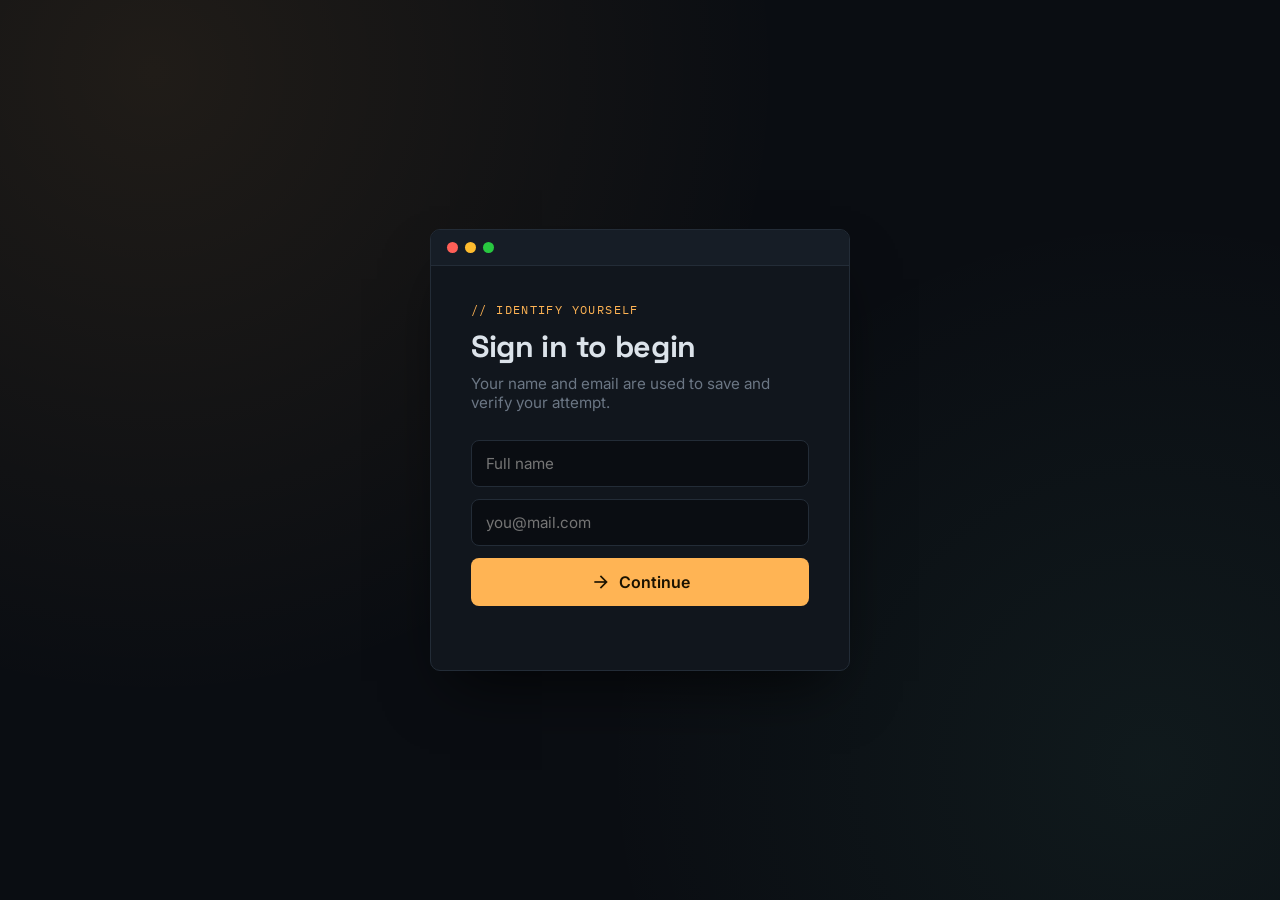
<file: index.html>
<!DOCTYPE html>
<html lang="en">
<head>
  <meta charset="UTF-8">
  <meta name="viewport" content="width=device-width, initial-scale=1.0">
  <title>exam.run — Dev Quiz</title>
  <link href="https://fonts.googleapis.com/icon?family=Material+Icons" rel="stylesheet">
  <link rel="preconnect" href="https://fonts.googleapis.com">
  <link href="https://fonts.googleapis.com/css2?family=Space+Grotesk:wght@500;600;700&family=IBM+Plex+Mono:wght@400;500;600;700&family=Inter:wght@400;500;600&display=swap" rel="stylesheet">
  <style>
    :root {
      --bg: #0a0d12;
      --surface: #11161d;
      --surface-2: #161d26;
      --border: #232c37;
      --text: #dce3ea;
      --text-dim: #6b7684;
      --accent: #ffb454;
      --accent-dim: rgba(255,180,84,0.12);
      --mint: #6fe3c4;
      --red: #ff6b6b;
      --dot-red: #ff5f57;
      --dot-yellow: #febc2e;
      --dot-green: #28c840;
      --font-display: 'Space Grotesk', sans-serif;
      --font-mono: 'IBM Plex Mono', monospace;
      --font-body: 'Inter', sans-serif;
    }
    * { margin:0; padding:0; box-sizing:border-box; }
    body {
      font-family: var(--font-body);
      min-height: 100vh;
      display: flex;
      justify-content: center;
      align-items: center;
      background:
        radial-gradient(circle at 12% 8%, rgba(255,180,84,0.09), transparent 45%),
        radial-gradient(circle at 90% 85%, rgba(111,227,196,0.06), transparent 40%),
        var(--bg);
      padding: 24px;
      color: var(--text);
    }
    ::selection { background: var(--accent-dim); color: var(--accent); }

    /* ===== Terminal chrome ===== */
    .term {
      background: var(--surface);
      border: 1px solid var(--border);
      border-radius: 10px;
      box-shadow: 0 30px 60px -20px rgba(0,0,0,0.7);
      overflow: hidden;
      animation: fadeUp 0.6s ease;
    }
    @keyframes fadeUp {
      0% { opacity:0; transform:translateY(18px); }
      100% { opacity:1; transform:translateY(0); }
    }
    .term-bar {
      display:flex; align-items:center; gap:10px;
      padding:12px 16px;
      background: var(--surface-2);
      border-bottom: 1px solid var(--border);
    }
    .term-dots { display:flex; gap:7px; }
    .term-dots span { width:11px; height:11px; border-radius:50%; display:block; }
    .term-dots .r { background: var(--dot-red); }
    .term-dots .y { background: var(--dot-yellow); }
    .term-dots .g { background: var(--dot-green); }
    .term-path {
      font-family: var(--font-mono);
      font-size: 0.78rem;
      color: var(--text-dim);
      letter-spacing: 0.02em;
    }
    .term-path .blink {
      display:inline-block; width:7px; height:1em; margin-left:2px;
      background: var(--accent); vertical-align:-2px;
      animation: blink 1s step-start infinite;
    }
    @keyframes blink { 50% { opacity:0; } }

    .term-body { padding: 36px 40px; }
    @media (max-width:600px) { .term-body { padding: 26px 20px; } }

    .container { max-width: 780px; width: 100%; }
    .login-container { max-width: 420px; width: 100%; }

    .eyebrow {
      font-family: var(--font-mono);
      font-size: 0.72rem;
      color: var(--accent);
      letter-spacing: 0.12em;
      text-transform: uppercase;
      margin-bottom: 10px;
    }
    h1 {
      font-family: var(--font-display);
      font-weight: 700;
      font-size: 1.9rem;
      margin-bottom: 8px;
      letter-spacing: -0.01em;
    }
    .subhead { color: var(--text-dim); margin-bottom: 28px; font-size:0.95rem; }

    .user-badge {
      display: flex; justify-content:center; align-items:center; gap:10px; flex-wrap:wrap;
      background: var(--surface-2); padding:9px 18px; border-radius:8px;
      border:1px solid var(--border);
      font-family: var(--font-mono); font-size:0.82rem;
    }
    .user-badge .material-icons { font-size:18px; color: var(--accent); }
    .user-badge .verified { color: var(--mint); font-size:0.76rem; }

    /* ===== Progress ===== */
    .progress-wrap {
      margin: 22px 0 26px 0;
    }
    .progress-meta {
      display:flex; justify-content:space-between; align-items:baseline;
      font-family: var(--font-mono); font-size:0.76rem; color: var(--text-dim);
      margin-bottom:8px;
    }
    .progress-meta .pct { color: var(--accent); font-weight:600; }
    .progress-track {
      height:6px; border-radius:4px; background: var(--surface-2);
      border:1px solid var(--border); overflow:hidden;
    }
    .progress-fill {
      height:100%; width:0%; border-radius:4px;
      background: linear-gradient(90deg, var(--accent), var(--mint));
      transition: width 0.3s ease;
    }

    .timer-badge {
      display:flex; align-items:center; justify-content:center; gap:8px;
      background: var(--surface-2); padding:9px 18px; border-radius:8px;
      margin:0 auto 20px auto; width:fit-content; border:1px solid var(--border);
      font-family: var(--font-mono);
    }
    .timer-badge .material-icons { font-size:18px; color: var(--accent); }
    .timer-badge #timerDisplay { font-weight:600; font-size:1rem; color: var(--text); letter-spacing:0.03em; }
    .timer-badge #timerDisplay.warning { color: var(--accent); }
    .timer-badge #timerDisplay.danger { color: var(--red); animation:pulseTimer 0.6s infinite; }
    @keyframes pulseTimer { 0%,100% { opacity:1; } 50% { opacity:0.5; } }

    .question {
      background: var(--surface-2);
      padding:18px 20px 20px 20px;
      border-radius:10px;
      margin-bottom:14px;
      border:1px solid var(--border);
      border-left: 2px solid var(--accent);
      position: relative;
      transition: border-color 0.15s ease;
    }
    .question:focus-within { border-color: var(--accent); }
    .q-tag {
      font-family: var(--font-mono);
      font-size:0.7rem;
      color: var(--accent);
      letter-spacing: 0.08em;
      display:block;
      margin-bottom:6px;
    }
    .question label { display:block; font-weight:500; margin-bottom:10px; font-size:0.96rem; line-height:1.4; }
    .question code {
      font-family: var(--font-mono);
      background: rgba(255,180,84,0.1);
      color: var(--accent);
      padding: 1px 5px;
      border-radius: 4px;
      font-size: 0.88em;
    }
    .question input, .question select {
      width:100%; padding:12px 14px;
      background: var(--bg); border:1px solid var(--border);
      border-radius:8px; color: var(--text); font-size:0.95rem; outline:none;
      font-family: var(--font-body);
    }
    .question input:focus, .question select:focus { border-color: var(--accent); box-shadow:0 0 0 3px var(--accent-dim); }
    .question input:disabled, .question select:disabled { opacity:0.5; cursor:not-allowed; }

    .btn {
      width:100%; padding:14px; background: var(--accent); border:none; border-radius:8px;
      color:#1a1200; font-weight:600; font-size:1rem; cursor:pointer;
      display:flex; align-items:center; justify-content:center; gap:8px;
      transition: background 0.15s, transform 0.1s;
      font-family: var(--font-body);
    }
    .btn .material-icons { font-size: 20px; }
    .btn:hover { background:#ffc478; }
    .btn:active { transform:scale(0.98); }
    .btn:disabled { opacity:0.5; cursor:not-allowed; }
    .btn-outline { background:transparent; border:1px solid var(--border); color: var(--text); }
    .btn-outline:hover { background: var(--surface-2); }
    .logout-btn { background: var(--red); color:#1a0000; }
    .logout-btn:hover { background:#ff8787; }

    .results-box {
      margin-top:26px; padding:24px; border-radius:10px;
      background: var(--surface-2); border:1px solid var(--border);   
      display:none;
    }
    .results-box .score {
      font-family: var(--font-display);
      font-size:2.4rem; font-weight:700; text-align:center;
    }
    .results-box .score.pass { color: var(--mint); }
    .results-box .score.fail { color: var(--red); }
    .status-line { text-align:center; margin-top:6px; font-family: var(--font-mono); font-size:0.85rem; color: var(--text-dim); }
    .answer-review { margin-top:20px; }
    .answer-review .item {
      display:flex; justify-content:space-between; gap:12px; padding:9px 0;
      border-bottom:1px solid var(--border);
      font-size:0.88rem;
    }
    .answer-review .item span:first-child { color: var(--text-dim); }
    .answer-review .item .correct { color: var(--mint); }
    .answer-review .item .incorrect { color: var(--red); }

    .start-panel {
      background: var(--surface-2); border:1px solid var(--border); border-radius:10px;
      padding:24px; margin-bottom:20px; text-align:center;
    }
    .start-panel p { color: var(--text-dim); line-height:1.7; font-size:0.92rem; }
    .start-panel strong { color: var(--text); font-weight:600; }
    .start-panel strong.warn { color: var(--red); }

    /* Login */
    .login-container input {
      width:100%; padding:13px 14px; background: var(--bg);
      border:1px solid var(--border); border-radius:8px;
      color: var(--text); font-size:0.95rem; margin-bottom:12px;
      font-family: var(--font-body);
    }
    .login-container input:focus { border-color: var(--accent); outline:none; box-shadow:0 0 0 3px var(--accent-dim); }
    .err { color: var(--red); text-align:center; margin-top:12px; font-size:0.85rem; font-family: var(--font-mono); min-height: 1.2em; }
  </style>
</head>
<body>

<!-- ===== LOGIN ===== -->
<div id="loginPage" class="login-container">
  <div class="term">
    <div class="term-bar">
      <div class="term-dots"><span class="r"></span><span class="y"></span><span class="g"></span></div>
    </div>
    <div class="term-body">
      <div class="eyebrow">// identify yourself</div>
      <h1>Sign in to begin</h1>
      <p class="subhead">Your name and email are used to save and verify your attempt.</p>
      <input type="text" id="nameInput" placeholder="Full name" autocomplete="name" required>
      <input type="email" id="emailInput" placeholder="you@mail.com" autocomplete="email" required>
      <button class="btn" onclick="verifyAndLogin()">
        <span class="material-icons">arrow_forward</span> Continue
      </button>
      <div id="loginMessage" class="err"></div>
    </div>
  </div>
</div>

<!-- ===== QUIZ ===== -->
<div id="quizPage" class="container term" style="display:none;">
  <div class="term-bar" style="justify-content:space-between;">
    <div style="display:flex;align-items:center;gap:10px;">
      <div class="term-dots"><span class="r"></span><span class="y"></span><span class="g"></span></div>
      <div class="term-path" id="termPath">exam.run<span class="blink"></span></div>
    </div>
    <button class="btn btn-outline logout-btn" onclick="userLogout()" style="width:auto;padding:6px 14px;font-size:0.82rem;">
      <span class="material-icons" style="font-size:16px;">logout</span> Logout
    </button>
  </div>

  <div class="term-body">
    <div style="margin-bottom:22px;">
      <div class="user-badge">
        <span class="material-icons">account_circle</span>
        <span id="userNameDisplay"></span>
        <span style="color:var(--text-dim);">·</span>
        <span id="userEmailDisplay" style="color:var(--text-dim);"></span>
        <span class="verified">✓ verified</span>
      </div>
    </div>

    <div class="eyebrow">// dev fundamentals</div>
    <h1>Dev Quiz</h1>
    <p class="subhead">15 questions — answer all to see your score.</p>

    <div id="startScreen" class="start-panel">
      <p>You'll have <strong>20 minutes</strong> to answer all 15 questions. The countdown starts the moment you click Start. If time runs out before you submit, the quiz will auto-submit and you'll be <strong class="warn">disqualified</strong>.</p>
      <button class="btn" onclick="beginExam()" style="max-width:260px;margin:20px auto 0 auto;">
        <span class="material-icons">play_arrow</span> Start Exam
      </button>
    </div>

    <div class="timer-badge" id="timerBadge" style="display:none;">
      <span class="material-icons">timer</span>
      <span id="timerDisplay">20:00</span>
      <span style="color:var(--text-dim);font-size:0.78rem;">time left</span>
    </div>

    <div class="progress-wrap" id="progressWrap" style="display:none;">
      <div class="progress-meta">
        <span>building…</span>
        <span><span class="pct" id="progressCount">0/15</span> answered</span>
      </div>
      <div class="progress-track"><div class="progress-fill" id="progressFill"></div></div>
    </div>

    <form id="quizForm" style="display:none;">
      <div class="question">
        <span class="q-tag">Q01</span>
        <label>What is the time complexity of binary search in a sorted array?</label>
        <select name="q1" required>
          <option value="">Select…</option>
          <option value="O(n)">O(n)</option>
          <option value="O(log n)">O(log n)</option>
          <option value="O(n²)">O(n²)</option>
          <option value="O(1)">O(1)</option>
        </select>
      </div>

      <div class="question">
        <span class="q-tag">Q02</span>
        <label>What does the <code>this</code> keyword refer to in JavaScript?</label>
        <select name="q2" required>
          <option value="">Select…</option>
          <option value="The current function">The current function</option>
          <option value="The object that owns the current execution context">The object that owns the current execution context</option>
          <option value="The global scope">The global scope</option>
          <option value="The parent function">The parent function</option>
        </select>
      </div>

      <div class="question">
        <span class="q-tag">Q03</span>
        <label>What is BACKEND?</label>
        <input type="text" name="q3" placeholder="Your answer" required>
      </div>

      <div class="question">
        <span class="q-tag">Q04</span>
        <label>What is WEB DEVELOPMENT?</label>
        <input type="text" name="q4" placeholder="Your answer" required>
      </div>

      <div class="question">
        <span class="q-tag">Q05</span>
        <label>What is FLUTTER?</label>
        <input type="text" name="q5" placeholder="Your answer" required>
      </div>

      <div class="question">
        <span class="q-tag">Q06</span>
        <label>What does SQL stand for?</label>
        <input type="text" name="q6" placeholder="Your answer" required>
      </div>

      <div class="question">
        <span class="q-tag">Q07</span>
        <label>Which HTTP method is used to update a resource?</label>
        <select name="q7" required>
          <option value="">Select…</option>
          <option value="GET">GET</option>
          <option value="POST">POST</option>
          <option value="PUT">PUT</option>
          <option value="DELETE">DELETE</option>
        </select>
      </div>

      <div class="question">
        <span class="q-tag">Q08</span>
        <label>What is the output of <code>typeof null</code> in JavaScript?</label>
        <input type="text" name="q8" placeholder="Your answer" required>
      </div>

      <div class="question">
        <span class="q-tag">Q09</span>
        <label>Which of the following is a NoSQL database?</label>
        <select name="q9" required>
          <option value="">Select…</option>
          <option value="MySQL">MySQL</option>
          <option value="PostgreSQL">PostgreSQL</option>
          <option value="MongoDB">MongoDB</option>
          <option value="Oracle">Oracle</option>
        </select>
      </div>

      <div class="question">
        <span class="q-tag">Q10</span>
        <label>What is the purpose of the <code>async</code> keyword in JavaScript?</label>
        <input type="text" name="q10" placeholder="Your answer" required>
      </div>

      <div class="question">
        <span class="q-tag">Q11</span>
        <label>What does CSS stand for?</label>
        <input type="text" name="q11" placeholder="Your answer" required>
      </div>

      <div class="question">
        <span class="q-tag">Q12</span>
        <label>Which data structure operates on a Last-In-First-Out (LIFO) basis?</label>
        <select name="q12" required>
          <option value="">Select…</option>
          <option value="Queue">Queue</option>
          <option value="Stack">Stack</option>
          <option value="Array">Array</option>
          <option value="Tree">Tree</option>
        </select>
      </div>

      <div class="question">
        <span class="q-tag">Q13</span>
        <label>What is GIT?</label>
        <input type="text" name="q13" placeholder="Your answer" required>
      </div>

      <div class="question">
        <span class="q-tag">Q14</span>
        <label>Which symbol is used for single-line comments in JavaScript?</label>
        <select name="q14" required>
          <option value="">Select…</option>
          <option value="&lt;!-- --&gt;">&lt;!-- --&gt;</option>
          <option value="/* */">/* */</option>
          <option value="//">//</option>
          <option value="#">#</option>
        </select>
      </div>

      <div class="question">
        <span class="q-tag">Q15</span>
        <label>What does API stand for?</label>
        <input type="text" name="q15" placeholder="Your answer" required>
      </div>

      <button type="submit" id="submitBtn" class="btn">
        <span class="material-icons">send</span> Submit Quiz
      </button>
    </form>

    <!-- Results -->
    <div id="results" class="results-box">
      <div class="score" id="scoreDisplay"></div>
      <div class="status-line" id="statusLine"></div>
      <div id="answerKey" class="answer-review"></div>
    </div>
  </div>
</div>

<script>
  // =============================================
  // LOGIN
  // =============================================
  let verifiedName = '';
  let verifiedEmail = '';

  function isValidEmail(email) {
    return /^[^\s@]+@[^\s@]+\.[^\s@]+$/.test(email);
  }

  function verifyAndLogin() {
    const name = document.getElementById('nameInput').value.trim();
    const email = document.getElementById('emailInput').value.trim();
    const msg = document.getElementById('loginMessage');
    msg.textContent = '';
    if (!name) { msg.textContent = '✗ Please enter your name.'; return; }
    if (!email) { msg.textContent = '✗ Please enter your email.'; return; }
    if (!isValidEmail(email)) { msg.textContent = '✗ Invalid email format.'; return; }

    verifiedName = name;
    verifiedEmail = email;
    localStorage.setItem('currentUserName', name);
    localStorage.setItem('currentUserEmail', email);
    sessionStorage.setItem('quizUserName', name);
    sessionStorage.setItem('quizUserEmail', email);
    localStorage.setItem('userLoginTime', new Date().toISOString());
    localStorage.setItem('userStatus', 'active');

    document.getElementById('loginPage').style.display = 'none';
    document.getElementById('quizPage').style.display = 'block';
    document.getElementById('userNameDisplay').textContent = name;
    document.getElementById('userEmailDisplay').textContent = email;
    loadSavedQuizData();
    showAppropriateScreen();
  }

  function userLogout() {
    sessionStorage.removeItem('quizUserName');
    sessionStorage.removeItem('quizUserEmail');
    localStorage.removeItem('currentUserName');
    localStorage.removeItem('currentUserEmail');
    verifiedName = '';
    verifiedEmail = '';
    stopTimer();
    updateTimerDisplay(TIMER_DURATION);
    timerDisplay.classList.remove('warning', 'danger');
    disqualifiedFlag = false;
    document.getElementById('startScreen').style.display = 'block';
    document.getElementById('timerBadge').style.display = 'none';
    document.getElementById('progressWrap').style.display = 'none';
    document.getElementById('quizPage').style.display = 'none';
    document.getElementById('loginPage').style.display = 'block';
    document.getElementById('nameInput').value = '';
    document.getElementById('emailInput').value = '';
    document.getElementById('results').style.display = 'none';
    document.getElementById('submitBtn').disabled = false;
    document.getElementById('submitBtn').innerHTML = '<span class="material-icons">send</span> Submit Quiz';
    document.querySelectorAll('#quizForm input, #quizForm select').forEach(el => el.disabled = false);
    document.getElementById('quizForm').reset();
    document.getElementById('quizForm').style.display = 'none';
    updateProgress();
    setTermPath('exam.run');
  }

  function setTermPath(text) {
    const el = document.getElementById('termPath');
    if (el) el.innerHTML = text + '<span class="blink"></span>';
  }

  // =============================================
  // TIMER
  // =============================================
  const TIMER_DURATION_MIN = 20; // 20 minutes for 15 questions
  const TIMER_DURATION = TIMER_DURATION_MIN * 60; // seconds
  const timerDisplay = document.getElementById('timerDisplay');
  let timerInterval = null;
  let timerEndAt = null;
  let disqualifiedFlag = false;

  function beginExam() {
    disqualifiedFlag = false;
    document.getElementById('startScreen').style.display = 'none';
    document.getElementById('timerBadge').style.display = 'flex';
    document.getElementById('progressWrap').style.display = 'block';
    quizForm.style.display = 'block';
    updateProgress();
    setTermPath('exam.run — in progress');
    startTimer();
  }

  function showAppropriateScreen() {
    const startScreen = document.getElementById('startScreen');
    const timerBadge = document.getElementById('timerBadge');
    const progressWrap = document.getElementById('progressWrap');
    if (submitBtn.disabled) {
      startScreen.style.display = 'none';
      timerBadge.style.display = 'none';
      progressWrap.style.display = 'none';
      quizForm.style.display = 'block';
      setTermPath('results.log');
    } else {
      startScreen.style.display = 'block';
      timerBadge.style.display = 'none';
      progressWrap.style.display = 'none';
      quizForm.style.display = 'none';
      setTermPath('exam.run');
    }
  }

  function formatTime(totalSeconds) {
    const s = Math.max(0, Math.ceil(totalSeconds));
    const mm = Math.floor(s / 60).toString().padStart(2, '0');
    const ss = (s % 60).toString().padStart(2, '0');
    return `${mm}:${ss}`;
  }

  function updateTimerDisplay(secondsLeft) {
    timerDisplay.textContent = formatTime(secondsLeft);
    timerDisplay.classList.toggle('warning', secondsLeft <= 300 && secondsLeft > 60);
    timerDisplay.classList.toggle('danger', secondsLeft <= 60);
  }

  function startTimer() {
    stopTimer();
    timerEndAt = Date.now() + TIMER_DURATION * 1000;
    updateTimerDisplay(TIMER_DURATION);
    timerInterval = setInterval(() => {
      const secondsLeft = (timerEndAt - Date.now()) / 1000;
      if (secondsLeft <= 0) {
        timerDisplay.textContent = "Time's up";
        timerDisplay.classList.remove('warning');
        timerDisplay.classList.add('danger');
        stopTimer();
        autoSubmitOnTimeout();
        return;
      }
      updateTimerDisplay(secondsLeft);
    }, 250);
  }

  function stopTimer() {
    if (timerInterval) {
      clearInterval(timerInterval);
      timerInterval = null;
    }
  }

  function autoSubmitOnTimeout() {
    if (submitBtn.disabled) return;
    disqualifiedFlag = true;
    document.querySelectorAll('#quizForm input, #quizForm select').forEach(el => {
      if (el.value && el.value.trim() !== '') return;
      if (el.tagName === 'SELECT') {
        const realOption = Array.from(el.options).find(o => o.value.trim() !== '');
        el.value = realOption ? realOption.value : '—';
      } else {
        el.value = '—';
      }
    });
    quizForm.requestSubmit ? quizForm.requestSubmit() : quizForm.dispatchEvent(new Event('submit', { cancelable: true }));
  }

  // =============================================
  // PROGRESS
  // =============================================
  const TOTAL_QUESTIONS = 15;
  function updateProgress() {
    const fields = Array.from(quizForm.querySelectorAll('input, select'));
    const filled = fields.filter(el => el.value && el.value.trim() !== '').length;
    const pct = Math.round((filled / TOTAL_QUESTIONS) * 100);
    const fill = document.getElementById('progressFill');
    const count = document.getElementById('progressCount');
    if (fill) fill.style.width = pct + '%';
    if (count) count.textContent = `${filled}/${TOTAL_QUESTIONS}`;
  }

  // =============================================
  // QUIZ LOGIC
  // =============================================
  const quizForm = document.getElementById('quizForm');
  const submitBtn = document.getElementById('submitBtn');
  const resultsDiv = document.getElementById('results');
  const scoreDisplay = document.getElementById('scoreDisplay');
  const statusLine = document.getElementById('statusLine');
  const answerKey = document.getElementById('answerKey');
  const STORAGE_KEY = 'quizUsers';

  quizForm.addEventListener('input', updateProgress);

  const correctAnswers = {
    q1: "O(log n)",
    q2: "The object that owns the current execution context",
    q3: "server side",
    q4: "building websites",
    q5: "mobile app framework",
    q6: "structured query language",
    q7: "PUT",
    q8: "object",
    q9: "MongoDB",
    q10: "to make a function asynchronous",
    q11: "cascading style sheets",
    q12: "Stack",
    q13: "version control system",
    q14: "//",
    q15: "application programming interface"
  };

  const alternatives = {
    q3: ["backend", "server-side", "server side", "back end", "server development"],
    q4: ["web development", "creating websites", "website development", "frontend and backend", "building web applications"],
    q5: ["flutter", "mobile development", "ui framework", "google framework", "cross platform framework"],
    q6: ["sql", "structured query", "query language"],
    q8: ["object", "null object", "typeof null is object"],
    q10: ["async", "asynchronous", "to make a function return a promise", "to enable await"],
    q11: ["css", "cascading style sheets"],
    q13: ["version control", "git", "source code management"],
    q15: ["application programming interface", "api"]
  };

  const SELECT_QUESTIONS = ['q1','q2','q7','q9','q12','q14'];

  function checkAnswer(qKey, userAns) {
    const u = userAns.toLowerCase().trim();
    const expected = correctAnswers[qKey];
    const alts = alternatives[qKey] || [];
    if (SELECT_QUESTIONS.includes(qKey)) {
      return { correct: u === expected.toLowerCase().trim(), expected };
    }
    const all = [expected, ...alts];
    return { correct: all.some(a => u === a.toLowerCase().trim()), expected };
  }

  function getUsers() {
    try { return JSON.parse(localStorage.getItem(STORAGE_KEY)) || []; } catch { return []; }
  }
  function saveUsers(users) { localStorage.setItem(STORAGE_KEY, JSON.stringify(users)); }

  function saveQuizData(formData) {
    let users = getUsers();
    let correctCount = 0;
    const answers = {};
    Object.keys(formData).forEach(key => {
      if (['email','name','timestamp','status','disqualified'].includes(key)) return;
      const res = checkAnswer(key, formData[key]);
      if (res.correct) correctCount++;
      answers[key] = { userAnswer: formData[key], isCorrect: res.correct, expected: res.expected };
    });
    const total = TOTAL_QUESTIONS;
    const score = correctCount;
    const percentage = (score/total)*100;
    const disqualified = formData.disqualified === 'true';
    const passed = !disqualified && percentage >= 50;
    const existing = users.findIndex(u => u.email === formData.email);
    const userData = {
      id: Date.now(),
      name: formData.name || 'No name',
      email: formData.email || 'unknown@email.com',
      answers,
      score,
      totalQuestions: total,
      percentage,
      passed,
      disqualified,
      status: formData.status || 'active',
      submittedAt: new Date().toISOString(),
      timestamp: formData.timestamp || new Date().toISOString()
    };
    if (existing !== -1) users[existing] = { ...users[existing], ...userData };
    else users.push(userData);
    saveUsers(users);
    return userData;
  }

  function loadSavedQuizData() {
    const users = getUsers();
    const email = verifiedEmail || sessionStorage.getItem('quizUserEmail') || '';
    if (!email) return;
    const user = users.find(u => u.email === email);
    if (!user) return;
    const fields = quizForm.querySelectorAll('input, select');
    fields.forEach(el => {
      if (user.answers && user.answers[el.name]) {
        el.value = user.answers[el.name].userAnswer || '';
        el.disabled = true;
      }
    });
    if (user.answers) {
      submitBtn.disabled = true;
      submitBtn.innerHTML = user.disqualified
        ? '<span class="material-icons">block</span> Disqualified'
        : '<span class="material-icons">check_circle</span> Submitted';
      showResults(user);
    }
    updateProgress();
  }

  function showResults(userData) {
    const total = userData.totalQuestions || TOTAL_QUESTIONS;
    const score = userData.score || 0;
    const percentage = userData.percentage || 0;
    const passed = userData.passed;
    const disqualified = userData.disqualified;
    let statusCls, statusText;
    if (disqualified) {
      statusCls = 'fail';
      statusText = '⛔ disqualified — time expired';
    } else {
      statusCls = passed ? 'pass' : 'fail';
      statusText = passed ? '✓ passed' : '✗ failed';
    }
    scoreDisplay.textContent = `${score}/${total} · ${Math.round(percentage)}%`;
    scoreDisplay.className = `score ${statusCls}`;
    statusLine.textContent = statusText;
    let html = '';
    const labels = {
      q1:'01. Binary search complexity', q2:'02. "this" keyword', q3:'03. Backend',
      q4:'04. Web development', q5:'05. Flutter', q6:'06. SQL stands for',
      q7:'07. HTTP update method', q8:'08. typeof null', q9:'09. NoSQL database',
      q10:'10. async keyword', q11:'11. CSS stands for', q12:'12. LIFO data structure',
      q13:'13. Git definition', q14:'14. JS single-line comment', q15:'15. API definition'
    };
    if (userData.answers) {
      Object.keys(userData.answers).forEach(key => {
        const a = userData.answers[key];
        const icon = a.isCorrect ? '✔' : '✗';
        const cls = a.isCorrect ? 'correct' : 'incorrect';
        html += `<div class="item"><span>${labels[key]||key}</span><span class="${cls}">${icon} ${a.userAnswer||'–'}</span></div>`;
      });
    }
    answerKey.innerHTML = html;
    resultsDiv.style.display = 'block';
  }

  quizForm.addEventListener('submit', function(e) {
    e.preventDefault();
    stopTimer();
    const formData = Object.fromEntries(new FormData(quizForm).entries());
    for (let key in formData) {
      if (!formData[key] || formData[key].trim() === '') {
        alert('Please answer all questions before submitting.');
        return;
      }
    }
    const wasDisqualified = disqualifiedFlag;
    disqualifiedFlag = false;
    formData.name = verifiedName || sessionStorage.getItem('quizUserName') || 'No name';
    formData.email = verifiedEmail || sessionStorage.getItem('quizUserEmail') || 'unknown@email.com';
    formData.timestamp = new Date().toISOString();
    formData.status = localStorage.getItem('userStatus') || 'active';
    formData.disqualified = wasDisqualified ? 'true' : 'false';
    const userData = saveQuizData(formData);
    document.querySelectorAll('#quizForm input, #quizForm select').forEach(el => el.disabled = true);
    submitBtn.disabled = true;
    submitBtn.innerHTML = wasDisqualified
      ? '<span class="material-icons">block</span> Disqualified'
      : '<span class="material-icons">check_circle</span> Submitted';
    document.getElementById('timerBadge').style.display = 'none';
    document.getElementById('progressWrap').style.display = 'none';
    setTermPath('results.log');
    showResults(userData);
  });

  // =============================================
  // INIT – check existing session
  // =============================================
  document.addEventListener('DOMContentLoaded', function() {
    const savedName = sessionStorage.getItem('quizUserName');
    const savedEmail = sessionStorage.getItem('quizUserEmail');
    if (savedName && savedEmail && isValidEmail(savedEmail)) {
      verifiedName = savedName;
      verifiedEmail = savedEmail;
      document.getElementById('userNameDisplay').textContent = savedName;
      document.getElementById('userEmailDisplay').textContent = savedEmail;
      document.getElementById('loginPage').style.display = 'none';
      document.getElementById('quizPage').style.display = 'block';
      loadSavedQuizData();
      showAppropriateScreen();
    }
    document.getElementById('emailInput').addEventListener('keydown', function(e) {
      if (e.key === 'Enter') verifyAndLogin();
    });
    document.getElementById('nameInput').addEventListener('keydown', function(e) {
      if (e.key === 'Enter') verifyAndLogin();
    });
  });
</script>
</body>
</html>
</file>
